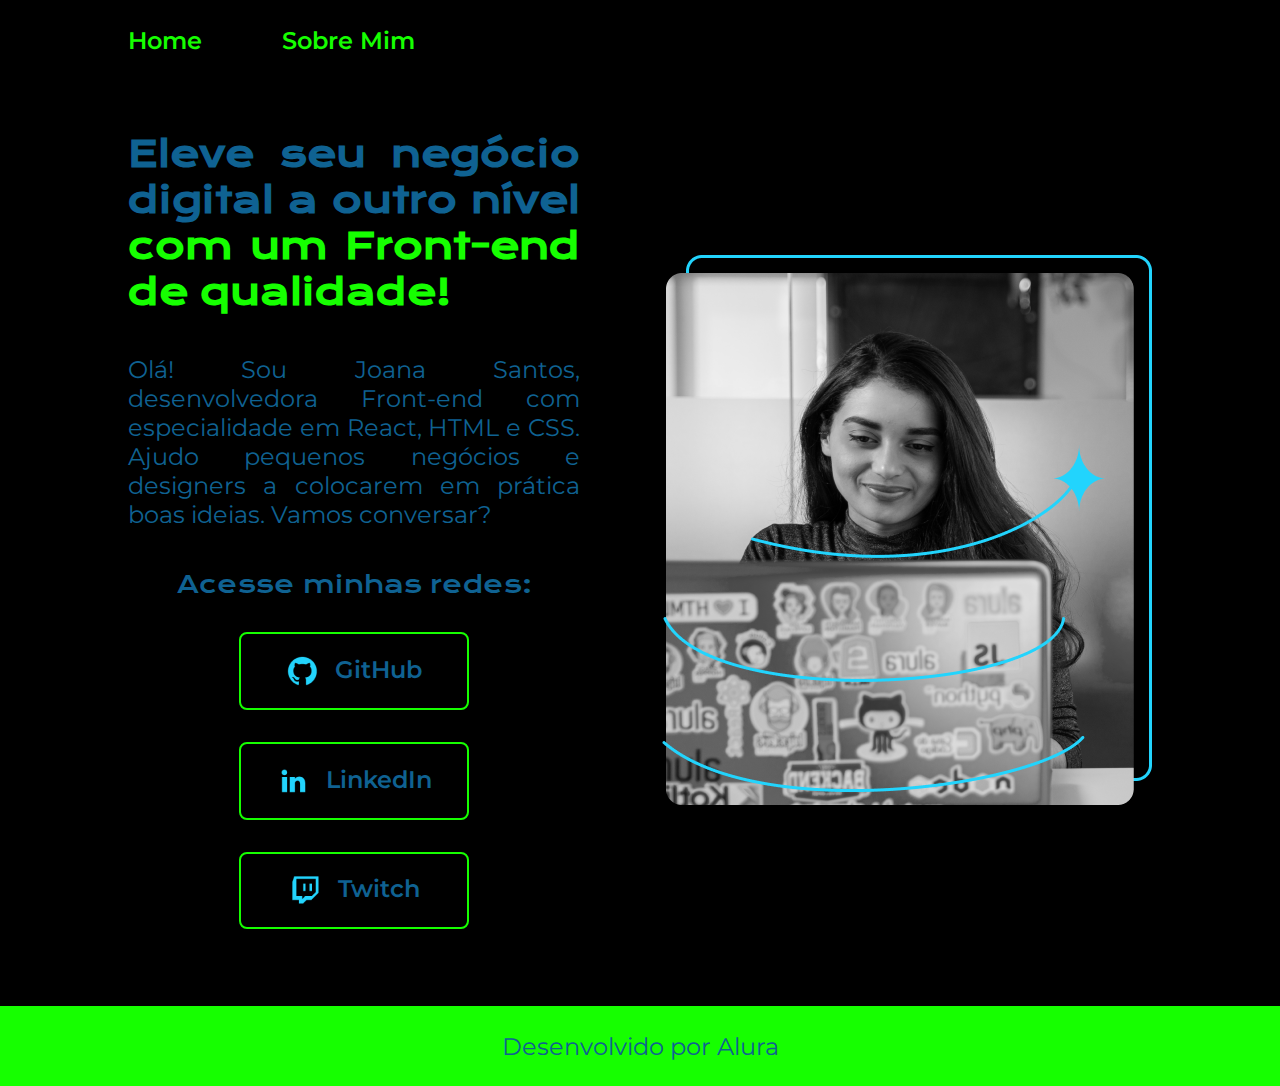
<file: index.html>
<!DOCTYPE html>
<html lang="pt-br">
<head>
    <meta charset="UTF-8">
    <meta http-equiv="X-UA-Compatible" content="IE=edge">
    <meta name="viewport" content="width=device-width, initial-scale=1.0">
    <title>Portfolio</title>
    <link rel="stylesheet" href="./styles/style.css">
</head>
<body>
    <header class="cabecalho">
        <nav class="cabecalho__menu">
            <a class="cabecalho__menu__link" href="index.html">Home</a>
            <a class="cabecalho__menu__link" href="about.html">Sobre Mim</a>
        </nav>
    </header>
    <main class="apresentacao">
        <section class="apresentacao__conteudo">
            <h1 class="apresentacao__conteudo__titulo">Eleve seu negócio digital a outro nível <strong class="titulo-destaque">com um Front-end de qualidade!</strong></h1>
            <p class="apresentacao__conteudo__texto">Olá! Sou Joana Santos, desenvolvedora Front-end com especialidade em React, HTML e CSS. Ajudo pequenos negócios e designers a colocarem em prática boas ideias. Vamos conversar?</p>
            <div class="apresentacao__links">
                <h2 class="apresentacao__links__subtitulo">Acesse minhas redes:</h2>
                <a class="apresentacao__links__botao" href="https://github.com"><img src="./assets/github.png" alt="Icone GitHub">GitHub</a>
                <a class="apresentacao__links__botao" href="https://br.linkedin.com/"><img src="./assets/linkedin.png" alt="Icone LinkedIn">LinkedIn</a>
                <a class="apresentacao__links__botao" href="https://www.twitch.tv/"><img src="./assets/twitch.png" alt="Icone Twitch">Twitch</a>
            </div> 
        </section>
        <img class="apresentacao__imagem" src="./assets/imagem.png" alt="Imagem da Joana">
    </main>
    <footer class="rodape">
        <p>Desenvolvido por Alura</p>
    </footer>
</body>
</html>
</file>
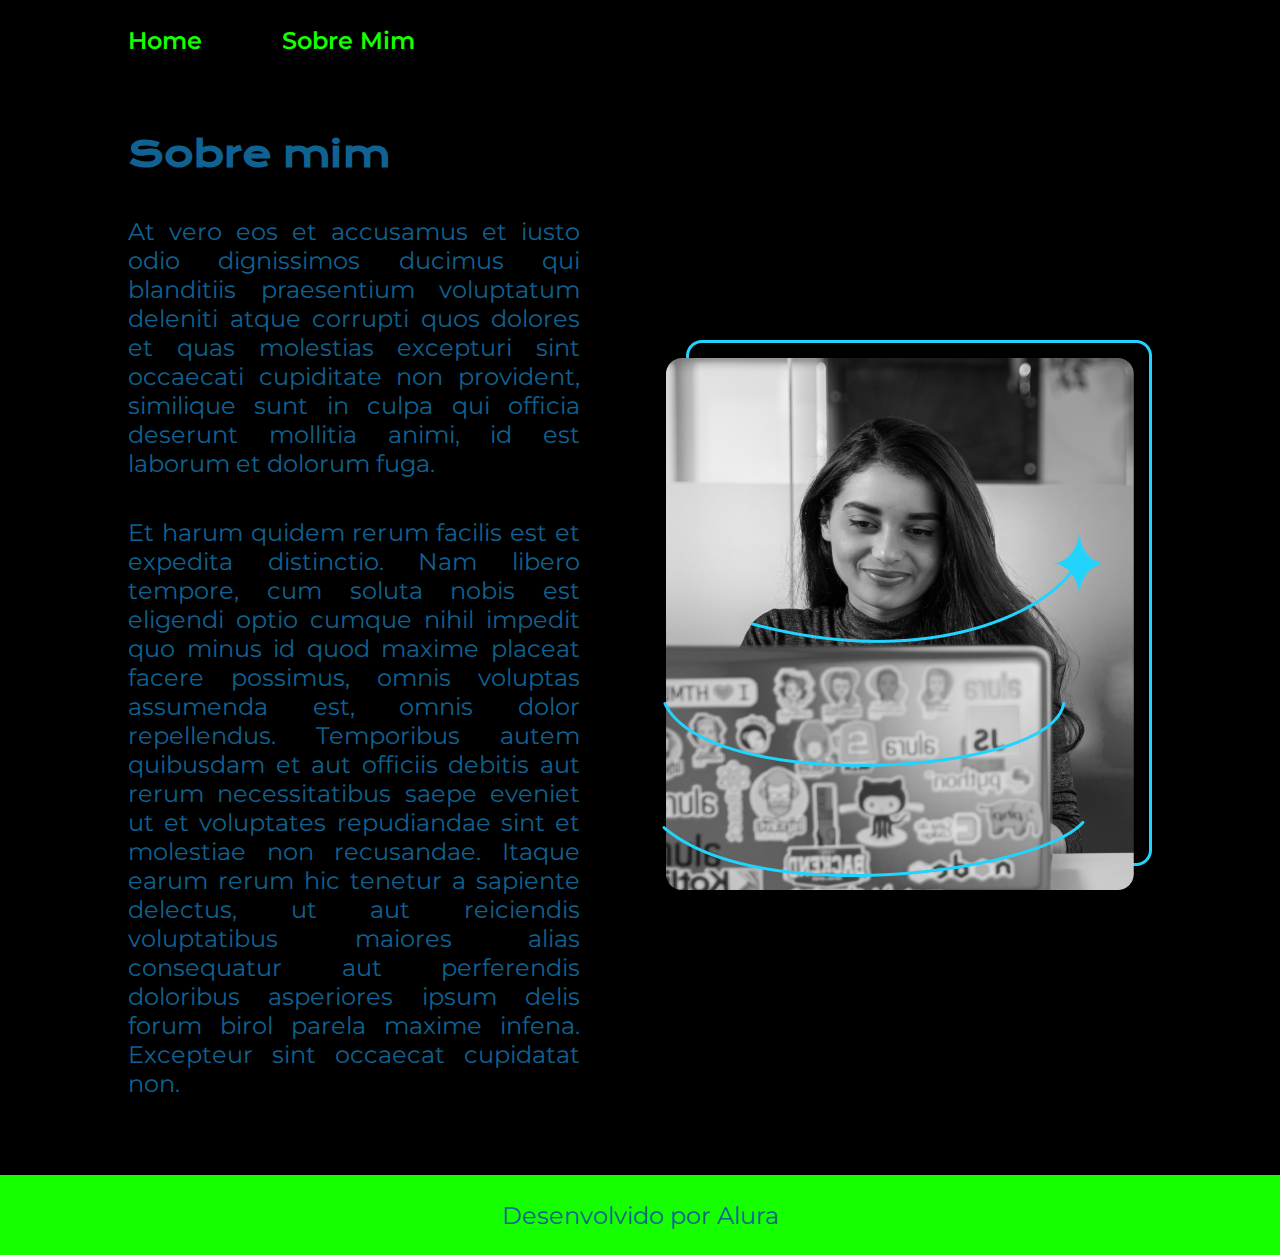
<file: about.html>
<!DOCTYPE html>
<html lang="pt-br">
<head>
    <meta charset="UTF-8">
    <meta http-equiv="X-UA-Compatible" content="IE=edge">
    <meta name="viewport" content="width=device-width, initial-scale=1.0">
    <title>Sobre Mim</title>
    <link rel="stylesheet" href="./styles/style.css">
</head>
<body>
    <header class="cabecalho">
        <nav class="cabecalho__menu">
            <a class="cabecalho__menu__link" href="index.html">Home</a>
            <a class="cabecalho__menu__link" href="about.html">Sobre Mim</a>
        </nav>
    </header>
    <main class="apresentacao">
        <section class="apresentacao__conteudo">
            <h1 class="apresentacao__conteudo__titulo">Sobre mim</h1>
            <p class="apresentacao__conteudo__texto">At vero eos et accusamus et iusto odio dignissimos ducimus qui blanditiis praesentium voluptatum deleniti atque corrupti quos dolores et quas molestias excepturi sint occaecati cupiditate non provident, similique sunt in culpa qui officia deserunt mollitia animi, id est laborum et dolorum fuga.</p>
            <p class="apresentacao__conteudo__texto">Et harum quidem rerum facilis est et expedita distinctio. Nam libero tempore, cum soluta nobis est eligendi optio cumque nihil impedit quo minus id quod maxime placeat facere possimus, omnis voluptas assumenda est, omnis dolor repellendus. Temporibus autem quibusdam et aut officiis debitis aut rerum necessitatibus saepe eveniet ut et voluptates repudiandae sint et molestiae non recusandae. Itaque earum rerum hic tenetur a sapiente delectus, ut aut reiciendis voluptatibus maiores alias consequatur aut perferendis doloribus asperiores ipsum delis forum birol parela maxime infena. Excepteur sint occaecat cupidatat non.</p>
        </section>
        <img class="apresentacao__imagem" src="./assets/imagem.png" alt="Imagem da Joana">
    </main>
    <footer class="rodape">
        <p>Desenvolvido por Alura</p>
    </footer>
</body>
</html>
</file>
<file: styles/style.css>
@import url('https://fonts.googleapis.com/css2?family=Chau+Philomene+One&family=Krona+One&family=Montserrat:wght@400;600&display=swap');

:root {
    --cor-primaria: #000000;
    --cor-secundaria: #0F6292;
    --cor-terciaria: #16FF00;
    --cor-hover: #FFED00;
    --cor-botao: #0F6292;

    --fonte-cabecalho: 'Montserrat', sans-serif;
    --fonte-conteudo: 'Krona One', sans-serif;
}

*{
    margin: 0;
    padding: 0;
}
body{
    /* height: 100vh; */
    box-sizing: border-box;
    background-color: var(--cor-primaria);
    color: var(--cor-secundaria);
}

.cabecalho{
    padding: 2% 0% 0% 10%;
}

.cabecalho__menu {
    display: flex;
    gap: 80px;
}

.cabecalho__menu__link{
    font-family: var(--fonte-cabecalho);
    font-size: 1.5rem;
    font-weight: 600;
    text-decoration: none;
    color: var(--cor-terciaria);
}

.apresentacao{
    /* margin: 10% 15%; trocamos o margin pelo padding para trabalhar com margem a partir do conteudo e nao a partir da borda */
    padding: 6% 10%;
    display: flex;
    align-items: center;
    justify-content: space-around;
    gap: 82px;
}

.apresentacao__conteudo{
    width: 614px;
    display: flex;
    flex-direction: column;
    gap: 40px;
}

.apresentacao__conteudo__titulo{
    font-size: 2.25rem;
    font-family: var(--fonte-conteudo);
    text-align: justify;
}

.titulo-destaque{
    color: var(--cor-terciaria);
}

.apresentacao__conteudo__texto{
    font-size: 1.5rem;
    font-family: var(--fonte-cabecalho);
    text-align: justify;
}

.apresentacao__links{
    display: flex;
    flex-direction: column;
    align-items: center;
    justify-content: space-between;
    gap: 32px;
}

.apresentacao__links__subtitulo{
    font-size: 1.5rem;
    font-family: var(--fonte-conteudo);
    font-weight: 400;
}

/* aqui o botão é arredondado e com cor azul */
/* .apresentacao__links__botao{
    background-color: #fb6107;
    width: 280px;
    text-align: center;
    border-radius: 16px;
    font-size: 24px;
    padding: 21.5px 0;
    text-decoration: none;
    color: #000000;
    font-family: 'Montserrat', sans-serif;
    font-weight: 600;
} */

.apresentacao__links__botao{
    display: flex;
    justify-content: center;
    gap: 16px;
    border: 0.125rem solid var(--cor-terciaria);
    width: 50%;
    text-align: center;
    border-radius: 0.5rem;
    font-size: 1.5rem;
    padding: 20.8px 0px;
    text-decoration: none;
    color: var(--cor-botao);
    font-family: var(--fonte-cabecalho);
    font-weight: 600;
}

.apresentacao__links__botao:hover{
    background-color: var(--cor-hover);
}

.apresentacao__imagem{
    width: 50%;
}

.rodape{
    color: var(--cor-botao);
    background-color: var(--cor-terciaria);
    padding: 2% 0% 2% 0%;
    text-align: center;
    font-size: 1.5rem;
    font-family: var(--fonte-cabecalho);
    font-weight: 400;


    /* position: absolute; */
   /* left: 0; */
   bottom: 0;
   width: 100%;
   
}

/* estilizacao curriculo criada por Fran - exercicio */

/* .apresentacao__curriculo{ */
    /* margin: 10% 15%; trocamos o margin pelo padding para trabalhar com margem a partir do conteudo e nao a partir da borda */
    /* padding: 6% 10%;
    display: flex;
    align-items: flex-start;
    justify-content: center;
    gap: 5rem;
    font-family: var(--fonte-cabecalho);
    font-size: 0.9rem;
    font-weight: 10; 
}
.apresentacao__curriculo__esquerda{
    display: flex;
    flex-direction: column;
    gap: 1.88rem;
    font-size: 0.8rem;
    text-align: justify;
    width: 11.25rem;
}

.apresentacao__curriculo__direita{
    display: flex;
    flex-direction: column;
    text-align: justify;
    font-size: 1rem;
    width: 11.25rem;
}

.apresentacao__curriculo__direita__titulo{
    font-size: 0.9rem;
}

.apresentacao__curriculo__direita__subtitulo{
    font-size: 0.8rem;
}

.apresentacao__curriculo__dados{
    padding: 6% 0%;
    font-size: 0.8rem;
    width: 11.25rem;
}

.apresentacao__curriculo__direita__resumo{
    padding: 13% 0%;
    display: flex;
    flex-direction: column;
    gap: 1.88rem;
    font-size: 0.8rem;
}  */

/*
@media(max-width: 479px){
    .apresentacao{
        background-color: grey;
    }
}
*/

@media(max-width: 920px){
    .cabecalho{
        padding: 10%;
    }
    
    .cabecalho__menu{
        justify-content: center;
    }
    
    .apresentacao{
        flex-direction: column-reverse;
        padding: 5%;
    }

    .apresentacao__conteudo{
        width: auto;
    }
}
</file>
